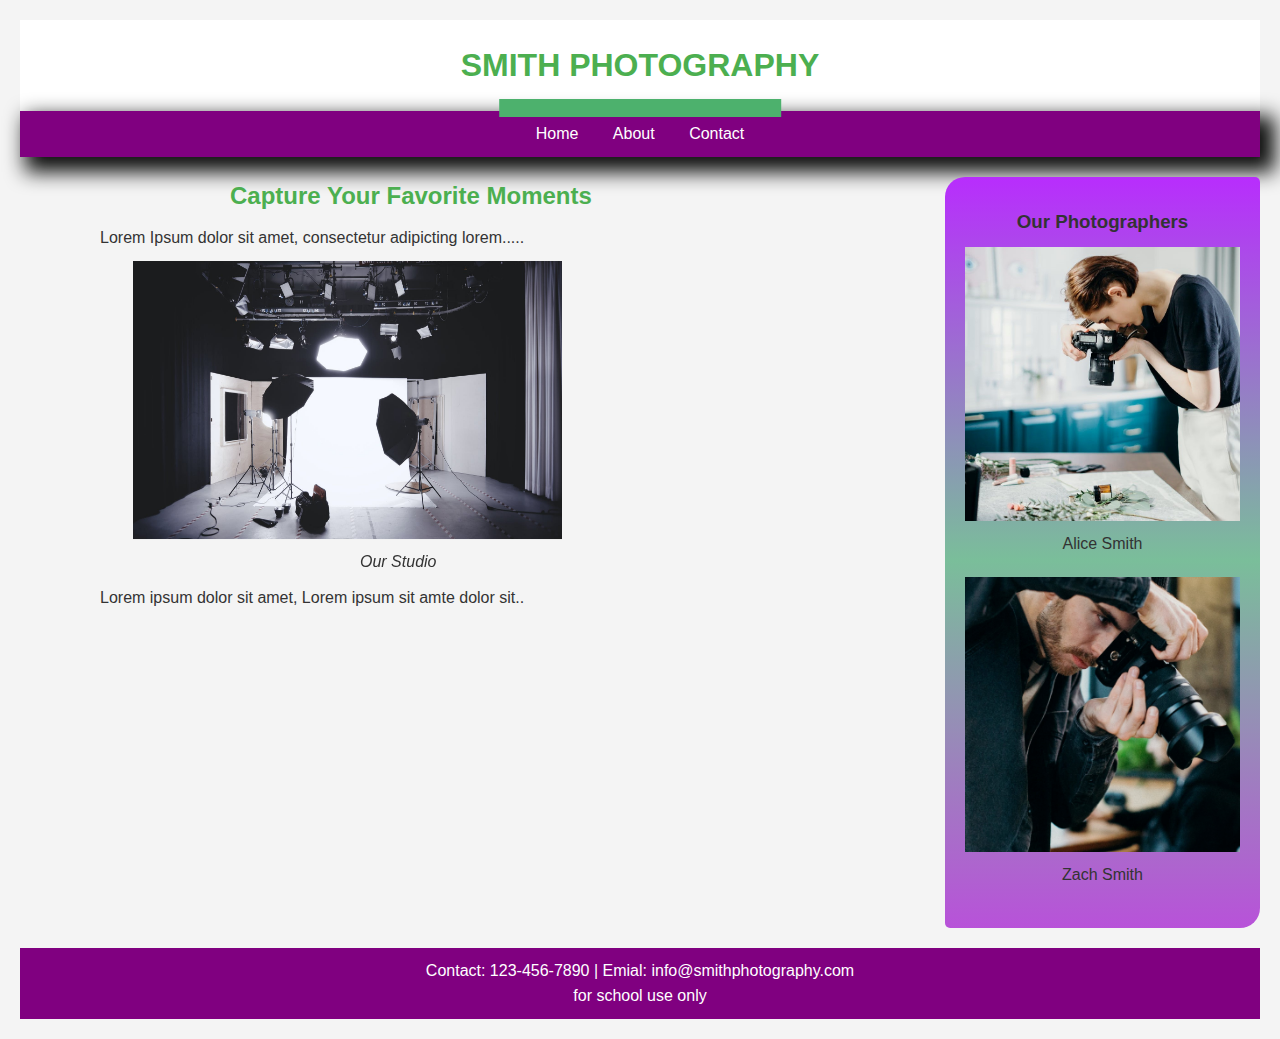
<file: index.html>
<!DDOCTYPE html>
<html lang="en">
<head>
	<meta charset="UTF-8">
	<meta name="viewport"content="width=device-width, initial-scale=1.0">
	<title>SMITH PHOTOGRAPHY</title>
	<link rel="stylesheet" href="style.css">
</head>
<body>
 <header>
	<h1>SMITH PHOTOGRAPHY</h1>
	<div class="animation"></div>
 </header>
	<nav>
	  <ul>
		<li><a href="#">Home</a></li>
		<li><a href="#">About</a></li>
		<li><a href="#">Contact</a></li>
		</ul>
	</nav>
	<section>
		<article>
			<h2>Capture Your Favorite Moments</h2>
				<p>Lorem Ipsum dolor sit amet, consectetur adipicting lorem.....</p>
			<figure class="image-wrapper">
			
			
			<div class="rotate">
			<img src="images/photo-studio.jpeg" alt="Photo Studio">
			</div>
				<figcaption>Our Studio</figcaption>
			</figure>
			<p>Lorem ipsum dolor sit amet, Lorem ipsum sit amte dolor sit.. </p>
		</article>
		<aside>
			
			<h3 class="sidebar-heading">Our Photographers</h3>
			
			<div class="photographer">
				<img src="images/woman-photo.jpeg" alt="Alice Smith">
					<p>Alice Smith</p>
			</div>
			<div class="photographer">
				<img src="images/man-photo.jpeg" alt="Zach Smith">
					<p>Zach Smith</p>
			</div>
		</aside>
	</section>
	
	<footer>
		<p>Contact: 123-456-7890 | Emial: info@smithphotography.com</p>
		<p> for school use only </P>
	</footer>
</body>
</html>
</file>
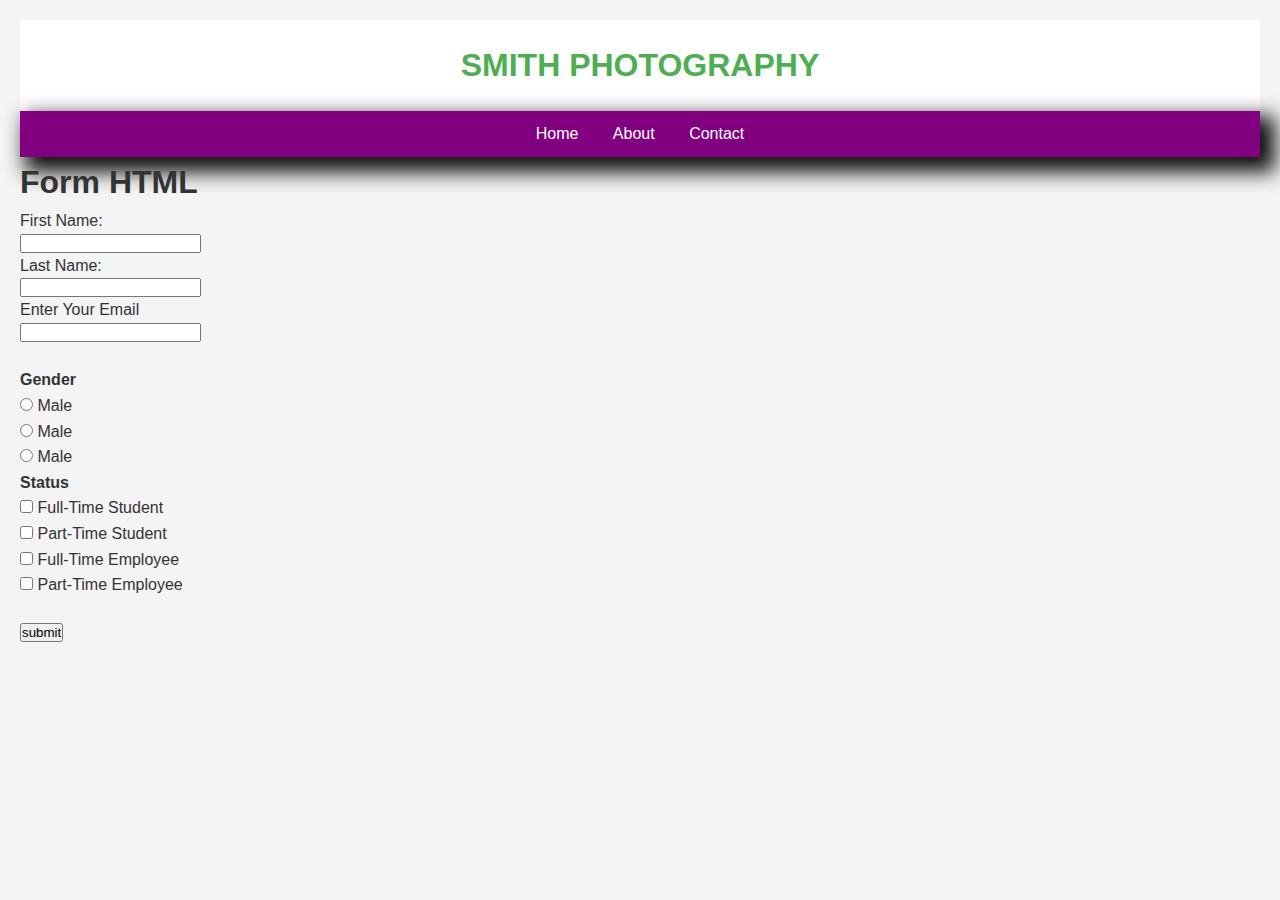
<file: new4.html>
<!DDOCTYPE html>
<html lang="en">
<head>
	<meta charset="UTF-8">
	<meta name="viewport"content="width=device-width, initial-scale=1.0">
	<title>SMITH PHOTOGRAPHY</title>
	<link rel="stylesheet" href="style.css">
</head>
<body>
 <header>
	<h1>SMITH PHOTOGRAPHY</h1>
 </header>
	<nav>
	  <ul>
		<li><a href="#">Home</a></li>
		<li><a href="#">About</a></li>
		<li><a href="#">Contact</a></li>
		</ul>
	</nav>
	
	<h1>Form HTML</h1>
	<form>
	<label for="fname">First Name:</label><br>
	<input type="text" id="fname" name="fname"><br>
		<label for="lname">Last Name:</label><br>
	<input type="text" id="lname" name="lname"><br>
	
	<label for="email">Enter Your Email</label><br>
	<input type="email" id="email" name="email"><br>
	<br>
	
	<h4>Gender</h4>
	<input type="radio" id="male" name="gender" value="male">
	<label for="male">Male</label><br>
		<input type="radio" id="female" name="gender" value="female">
	<label for="female">Male</label><br>
		<input type="radio" id="other" name="gender" value="other">
	<label for="other">Male</label><br>
	
	
	<h4>Status</h4>
	<input type="checkbox" id="status" name="status" value="fulltimestudent">
	<label for="status1">Full-Time Student</label><br>
	<input type="checkbox" id="status" name="status" value="parttimestudent">
	<label for="status2">Part-Time Student</label><br>
		<input type="checkbox" id="status" name="status" value="fulltimeemployee">
	<label for="status3">Full-Time Employee</label><br>
			<input type="checkbox" id="status" name="status" value="parttimeemployee">
	<label for="status4">Part-Time Employee</label><br>
	<br>
	
	<input type="submit" value="submit">
	
	</form>
</body>
</html>
</file>
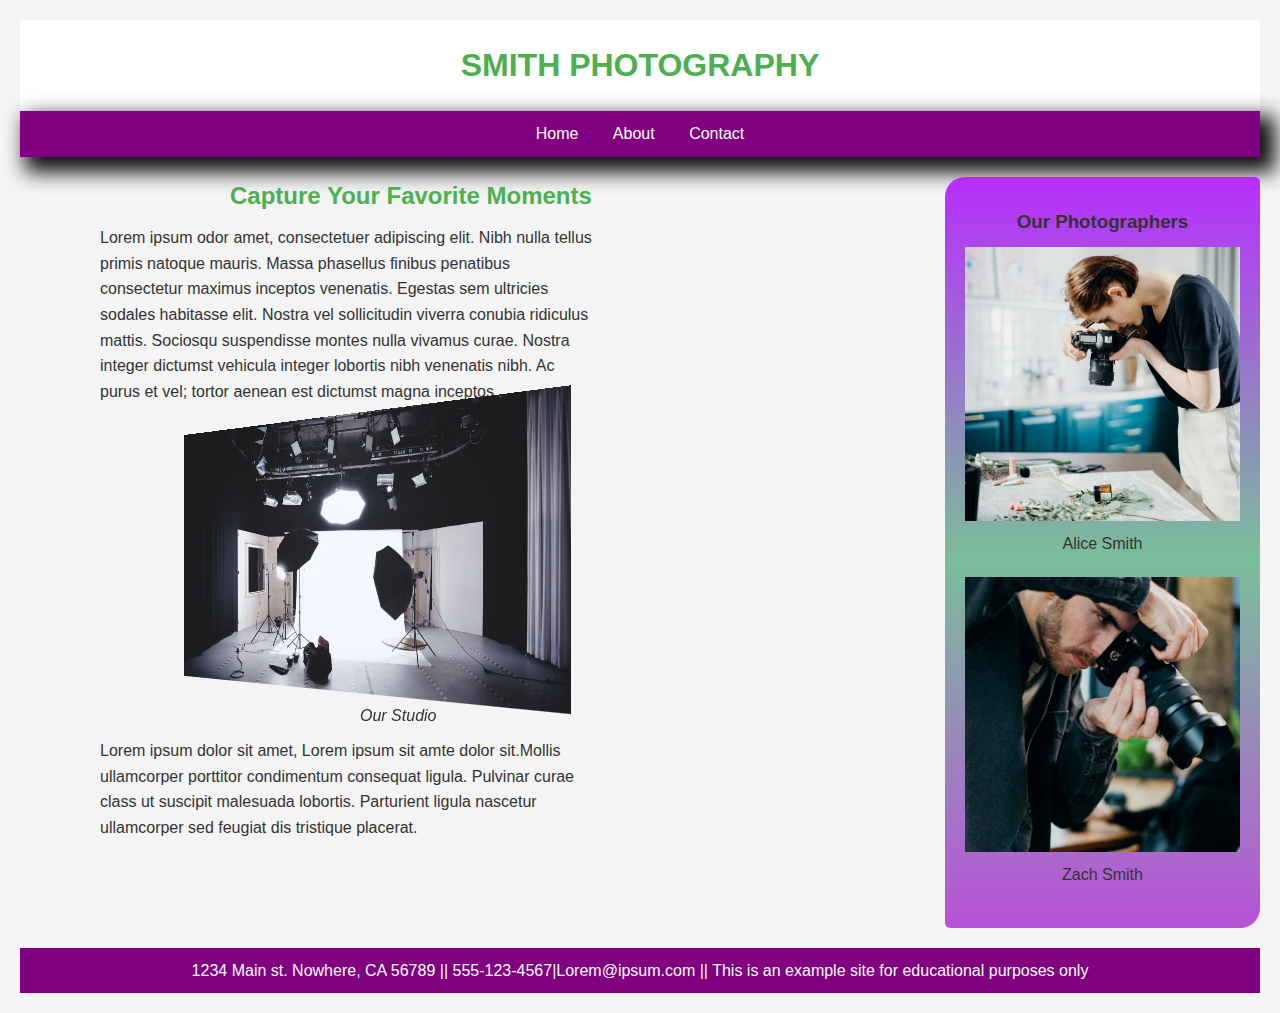
<file: Photographer.html>
<!DDOCTYPE html>
<html lang="en">
<head>
	<meta charset="UTF-8">
	<meta name="viewport"content="width=device-width, initial-scale=1.0">
	<title>SMITH PHOTOGRAPHY</title>
	<link rel="stylesheet" href="style.css">
</head>
<body>
 <header>
	<h1>SMITH PHOTOGRAPHY</h1>
 </header>
	<nav>
	  <ul>
		<li><a href="#">Home</a></li>
		<li><a href="#">About</a></li>
		<li><a href="#">Contact</a></li>
		</ul>
	</nav>
	<section class="content-container">
		<article>
			<h2>Capture Your Favorite Moments</h2>
				<p>Lorem ipsum odor amet, consectetuer adipiscing elit. Nibh nulla tellus primis natoque mauris. Massa phasellus finibus penatibus consectetur maximus inceptos venenatis. Egestas sem ultricies sodales habitasse elit. Nostra vel sollicitudin viverra conubia ridiculus mattis. Sociosqu suspendisse montes nulla vivamus curae. Nostra integer dictumst vehicula integer lobortis nibh venenatis nibh. Ac purus et vel; tortor aenean est dictumst magna inceptos.</p>
			
			<figure class="image-container">
			
			<img src="images/photo-studio.jpeg" alt="Photo Studio">
				<figcaption>Our Studio</figcaption>
			</figure>
			
			<p>Lorem ipsum dolor sit amet, Lorem ipsum sit amte dolor sit.Mollis ullamcorper porttitor condimentum consequat ligula. Pulvinar curae class ut suscipit malesuada lobortis. Parturient ligula nascetur ullamcorper sed feugiat dis tristique placerat.  </p>
		</article>
		<aside>
			
			<h3 class="sidebar-heading">Our Photographers</h3>
			
			<div class="photographer">
				<img src="images/woman-photo.jpeg" alt="Alice Smith">
					<p>Alice Smith</p>
			</div>
			<div class="photographer">
				<img src="images/man-photo.jpeg" alt="Zach Smith">
					<p>Zach Smith</p>
			</div>
		</aside>
	</section>
	
	<footer>
		<p>1234 Main st. Nowhere, CA 56789 || 555-123-4567|Lorem@ipsum.com || This is an example site for educational purposes only</p>
	</footer>
</body>
</html>
</file>
<file: style.css>
* {
	margin:0;
	padding:0;
	box-sizing:border-box;
}


body {
	font-family: Arial, sans-serif;
	line-height: 1.6;
	color: #333;
	background-color: #f4f4f4;
	padding:20px;
}

header {
	background: #ffff;
	color: #4CAF50;
	padding:20px 0;
	text-align:center;
}
/* nav menu */
nav ul{
	background:#800080;
	color:#ffff;
	padding:10px;
	text-align:center;
	box-shadow: 10px 10px 20px 5px #0E0F0E;
}

nav ul li a {
	color: #ffff;
	text-decoration:none;
}

nav ul li{
	display:inline;
	margin:0 15px;
}
/* Main area */
section{
	display:flex;
	margin-top:20px;
}
/* Article*/
article {
	flex:3;
	padding-right:20px;
	padding-left:80px;
	text-align: left;
}
h2 {
	color:#4CAF50;
	padding-left:130px;
}
/*figure*/
/*
.content-container {
	display:flex;
	flex-direction:column;
	align-items:center;
	justify-content:center;
	text-align:center;
	margin:20px 0;
}*/
.image-container {
	display:flex;
	flex-direction:column;
	align-items:flex-start;
}

.color {
	color: #4CAF50;
}
figure {
	margin:0;
	perspective: 800px;
}

figure img {
	max-width: 60%;
	transform: rotateY(150deg);
	transition:transform 1s ease;

}

figure img:hover {
	transform: rotateY(0deg);
}

figcaption {
font-style:italic;
	text-align:left;
	margin-top:10px;
	padding-left:260px;
}


article p{
	max-width:60%;
	margin:10px 0;
}
/*aside/sidebar */
aside {
	flex:1;
	background: #e4e4e4;
	padding:20px;
	background: rgb(184,82,217);
    background: linear-gradient(0deg, rgba(184,82,217,1) 0%, rgba(122,190,154,1) 49%, rgba(184,45,253,1) 100%);
	border-radius: 20px 5px 20px 5px;
}
.sidebar-heading {
	text-align:center;
	margin:0;
	padding:10px 0;
}
.photographer {
	margin-bottom:20px;
}

.photographer img {
	max-width: 100%;
	height:auto;
	display:block;
}

.photographer p {
	text-align:center;
	margin-top:10px;
}


footer {
	background:#800080;
	color: #ffff;
	text-align:center;
	padding:10px;
	margin-top:20px;
}
/*
.animation {
	width: 1%;
	height: 1%;
	background-color: red;
	position: absolute;
	animation-name: squareMove;
	animation-duration: 4s;
	left: 50%;
	top:50%;
	transfomr: translate( -50%, 50%);
	animation-timing-function: linear;
	animation-itertion-count: infinite;
}
/*
.square1 {
	top: 3%;
	left:40%;
}

@keyframes squareMove {
	0% {background-color: red;left: 0; top: 0;}
	25% {background-color: yellow; left: 200px; top: 0;}
	50% {background-color: blue; left: 200px; top: 0;}
	75% {background-color: green; left:0; top:0;}
	100% {background-color: white; left: 0; top: 0;}
}

.image-wrapper {
	position: relative;
	display: inline-block;
	
}
*/



.animation {
  width: 22%;
  height: 2%;
  background-color: #4db16d;
  position: absolute;
  top:12%;
  left:50%;
  transform: translate(-50%, -50%);
  animation-name: example;
  animation-duration: 4s;

}


@keyframes example {
  0% {background-color: green;}
  25% {background-color: purple;}
  50% {background-color: green;}
  75% {background-color: purple;}
  100% {background-color: green;}
}
}
</file>
